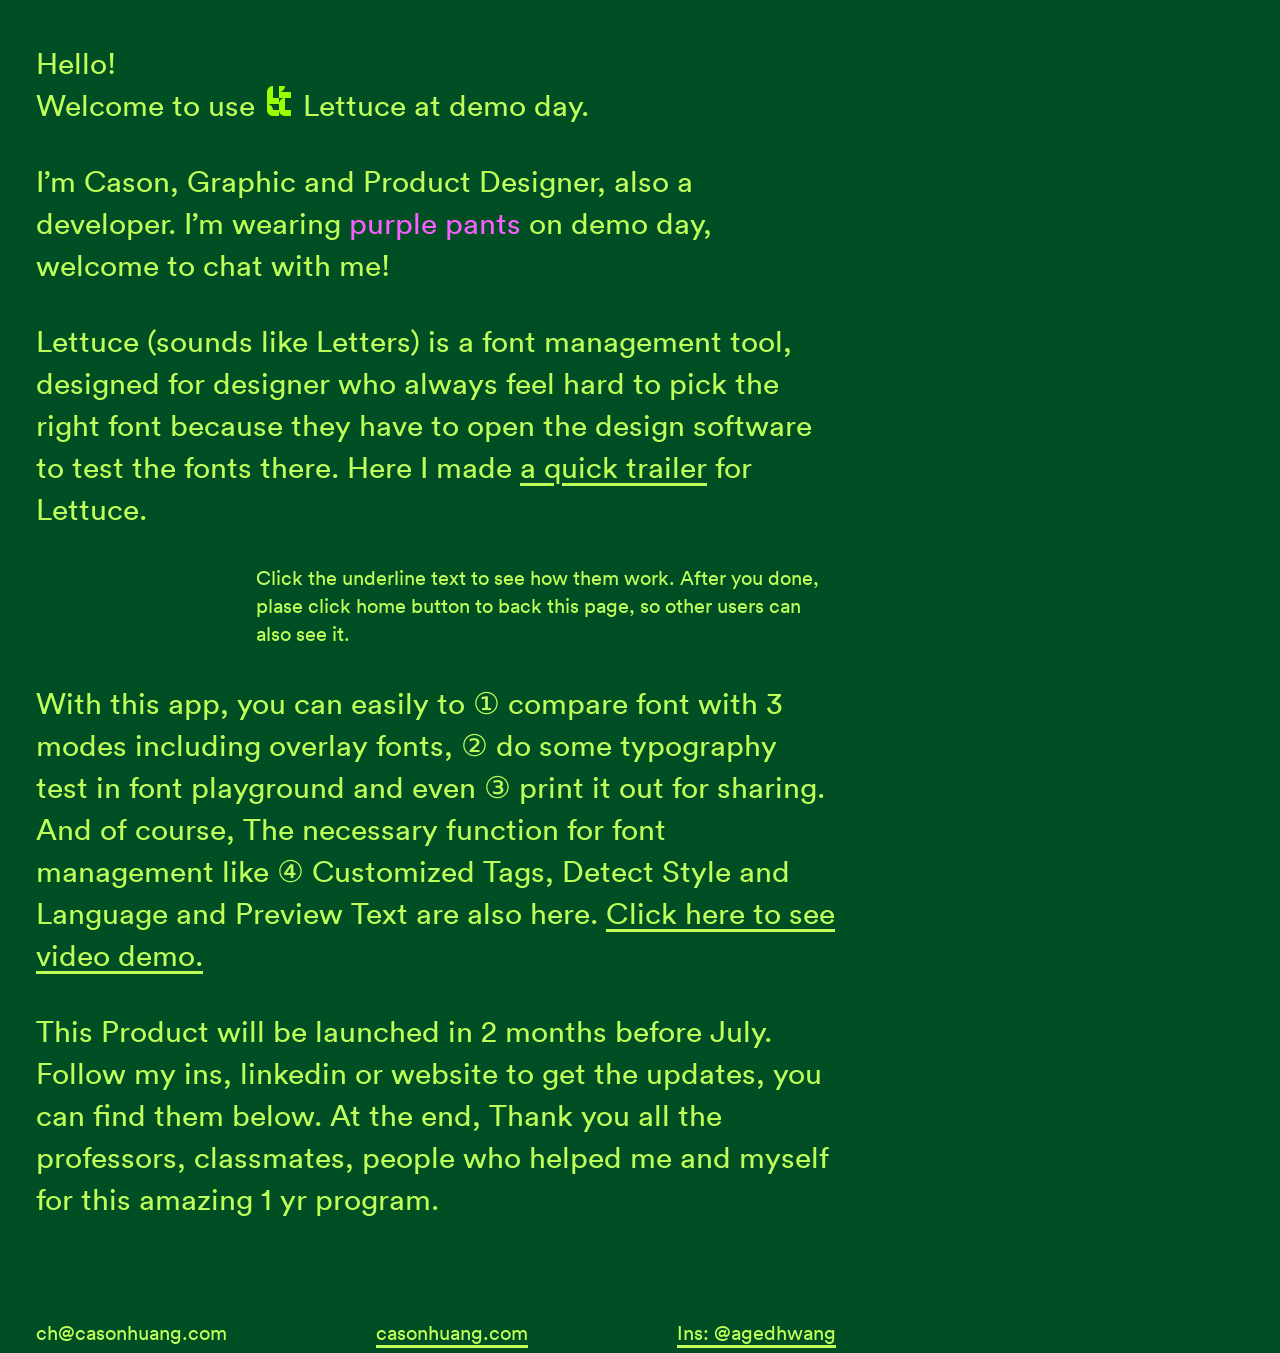
<file: index.html>
<!DOCTYPE html>
<html lang="en">
<head>
  <meta charset="UTF-8">
  <meta name="viewport" content="width=device-width, initial-scale=1.0">
  <title>Lettuce</title>
  <link rel="stylesheet" href="style.css">
</head>
<body>
  <main>
    <H1>Lettuce Welcome Page</H1>

    <p>Hello!<br>Welcome to use 
      <svg class="logo-svg" viewBox="0 0 527 660" fill="none" xmlns="http://www.w3.org/2000/svg">
        <g clip-path="url(#clip0_312_17)">
        <path d="M526.56 131.987H394.983H263.28V263.846H394.983H526.56V131.987Z" fill="#9DFF00"/>
        <path d="M394.983 0H263.28V131.987C335.939 131.987 394.983 72.9434 394.983 0Z" fill="#9DFF00"/>
        <path d="M394.983 263.846C322.324 263.846 263.28 322.889 263.28 395.833V263.973H131.576V0C58.9166 0 0 59.1709 0 131.987V395.833H263.28V527.692C263.28 600.508 322.196 659.678 394.983 659.678H526.687V527.692H394.983V263.846Z" fill="#9DFF00"/>
        <path d="M0 527.692C0 600.508 58.9166 659.679 131.703 659.679H263.407V527.692H131.703C131.703 454.876 72.7868 395.706 0 395.706V527.692Z" fill="#9DFF00"/>
        </g>
        <defs>
        <clipPath id="clip0_312_17">
        <rect width="526.56" height="659.678" fill="white"/>
        </clipPath>
        </defs>
      </svg>
Lettuce at demo day.</p>

    <p>I’m Cason, Graphic and Product Designer, also a developer. I’m wearing <span class="purple">purple pants </span>on demo day, welcome to chat with me!</p>

    <p>Lettuce (sounds like Letters) is a font management tool, designed for designer who always feel hard to pick the right font because they have to open the design software to test the fonts there. Here I made <a href="./Trailer.html" class="underline">a quick trailer</a>  for Lettuce.</p>

    <p class="small-text">Click the underline text to see how them work. After you done, plase click home button to back this page, so other users can also see it.</p>

    <p>With this app, you can easily to ① compare font with 3 modes including overlay fonts, ② do some typography test in font playground and even ③ print it out for sharing. And of course, The necessary function for font management like ④ Customized Tags, Detect Style and Language and Preview Text are also here. <a href="./Instruction.html">Click here to see video demo.</a> </p>

    <p>This Product will be launched in 2 months before July. Follow my ins, linkedin or website to get the updates, you can find them below. At the end, Thank you all the professors, classmates, people who helped me and myself for this amazing 1 yr program.</p>

    <div class="contact">
      <span>ch@casonhuang.com</span>
      <span><a href="https://www.casonhuang.com/">casonhuang.com</a></span>
      <span><a href="https://www.instagram.com/agedhwang/">Ins: @agedhwang </a></span>
    </div>
  </main>




</body>
</html>
</file>
<file: style.css>
@font-face {
  font-family: Circular;
  src: url(./Font/Circular-Book.woff.ttf) format("truetype");
}
*{
  --dark-green: #004F24;
  --light-green: #bfff59;
}
body{
  background-color: var(--dark-green);
  color: var(--light-green);
  font-family: Circular, sans-serif;
  display: flex;
  flex-direction: column;
  align-items: flex-start;
}

h1{
  display: none;
}

.logo-svg {
  width: 24px; 
  height: auto;
  vertical-align: baseline;
  margin: 0 4px;
}

p{
  font-size: 30px;
  line-height: 140%;
  margin-block: 34px;
}

main{
  max-width: 800px;
  margin-inline: 28px;
}

a{
  color: var(--light-green);
  text-decoration: underline;
  text-underline-offset: 5px;
  text-decoration-thickness: 2.5px;
}

.small-text{
  font-size: 20px;
  margin-inline-start: 220px;
}

.purple{
  color: #fa5eff;
}

.contact {
  display: flex;
  flex-direction: row;
  justify-content: space-between;
  font-size: 20px;
  margin-top: 100px;
}

@media (width < 500px) {
  p{
    font-size: 20px;
    margin-block: 25px;
  }
  main{
    max-width: 88vw;
    margin-inline: 10px;
  }
  a{
    color: var(--light-green);
    text-decoration: underline;
    text-underline-offset: 5px;
    text-decoration-thickness: 1.5px;
  }

  .small-text{
    font-size: 14px;
    margin-inline-start: 80px;
  }
  .contact {
    display: flex;
    flex-direction: row;
    justify-content: space-between;
    font-size: 12px;
    margin-top: 50px;
  }
  .logo-svg {
    width: 18px; 
  }
}
</file>
